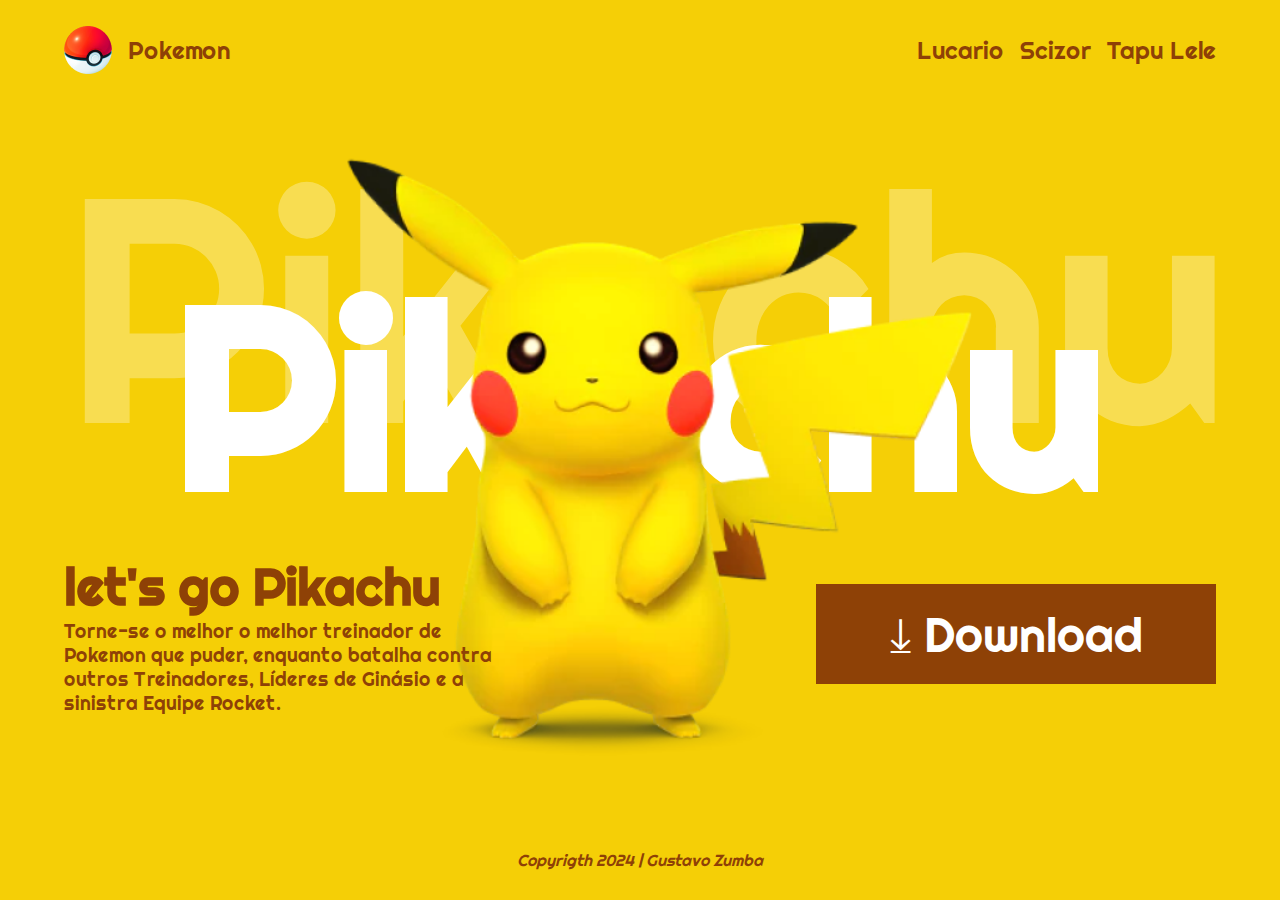
<file: index.html>
<html lang="pt-br">
<head>
   <link rel="preconnect" href="https://fonts.googleapis.com">
   <link rel="preconnect" href="https://fonts.gstatic.com" crossorigin>
   <link href="https://fonts.googleapis.com/css2?family=Righteous&display=swap" rel="stylesheet">
   <meta charset="UTF-8">
   <meta name="viewport" content="width=device-width, initial-scale=1.0">
   <title>Let's GO, Pikachu! </title>
   <link rel="stylesheet" href="style.css">
</head>
<body>
   <header>
       <a href="#">
           <img src="./img/poke-bola.png" alt="poke-bola">
           <span>Pokemon</span>
       </a>
       <div>
        <a href="./index2.html"> Lucario</a>
        <a href="./index3.html"> Scizor</a>
        <a href="./index4.html"> Tapu Lele</a>
       </div>
   </header>
   <main>
       <div class="title">
           <h1>Pikachu</h1>
           <span>Pikachu</span>
       </div>
       <div class="container">
           <div>
               <h2>let's go Pikachu</h2>
               <p>
                   Torne-se o melhor o melhor treinador de Pokemon que puder, enquanto batalha contra outros Treinadores, Líderes de Ginásio e a sinistra Equipe Rocket.
               </p>
           </div>
           <div class="action">
               <a href="#">
                   &#10515; Download
               </a>
           </div>
           
       </div>
   </main>
   <footer>
       Copyrigth 2024 | Gustavo Zumba
   </footer>
   <img src="img/pikachu.png" alt="Pikachu" class="Pikachu">
</body>
</html>
</file>
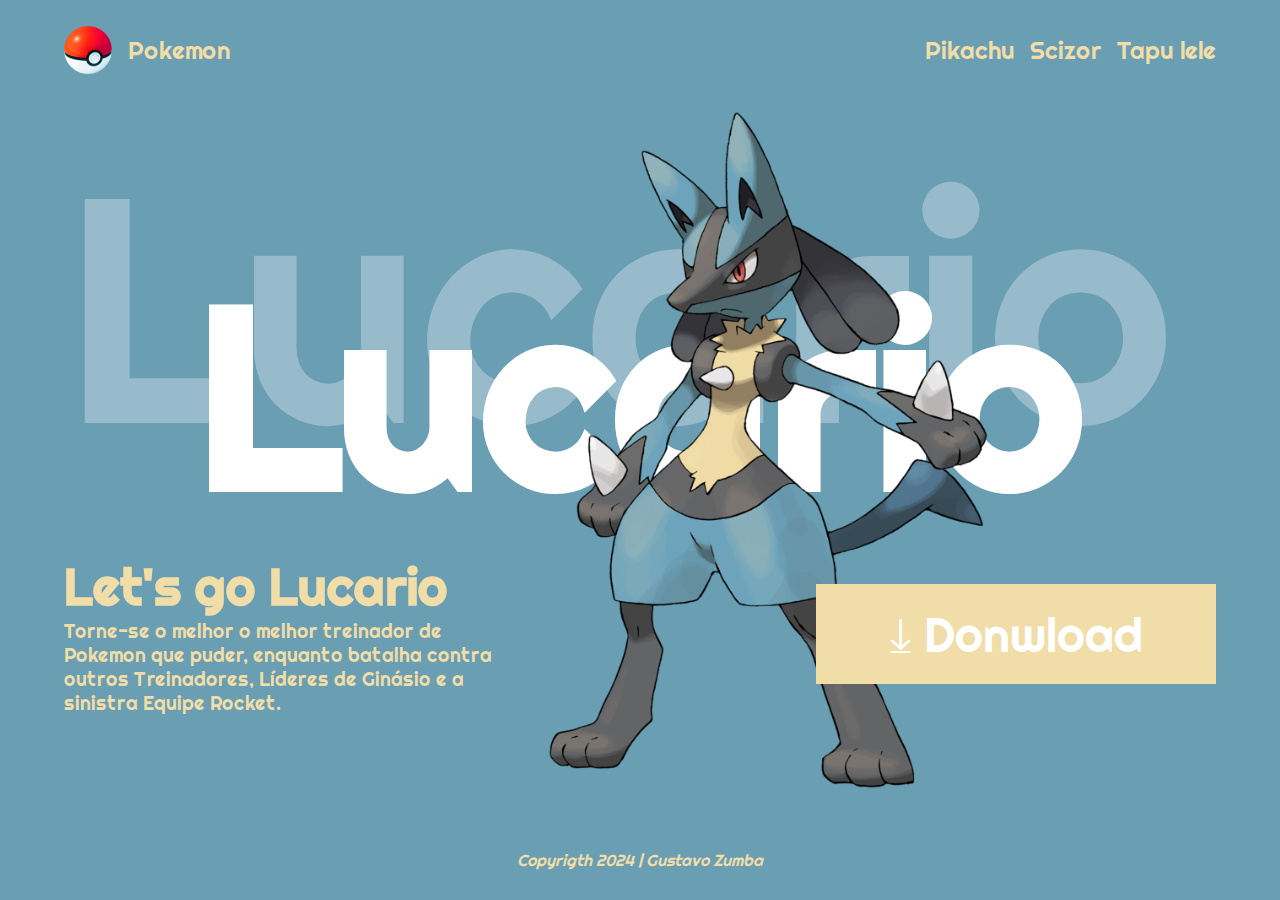
<file: index2.html>
<html lang="pt-br">
<head>
   <link rel="preconnect" href="https://fonts.googleapis.com">
   <link rel="preconnect" href="https://fonts.gstatic.com" crossorigin>
   <link href="https://fonts.googleapis.com/css2?family=Righteous&display=swap" rel="stylesheet">
   <meta charset="UTF-8">
   <meta name="viewport" content="width=device-width, initial-scale=1.0">
   <title>Let's GO, Lucario</title>
   <link rel="stylesheet" href="style2.css">
</head>
<body>
   <header>
       <a href="#">
           <img src="./img/poke-bola.png" alt="poke-bola">
           <span>Pokemon</span>
       </a>
       <div>
        <a href="./index.html">Pikachu</a>
        <a href="./index3.html"> Scizor</a>
        <a href="./index4.html"> Tapu lele</a>
       </div>
   </header>
   <main>
       <div class="title">
           <h1>Lucario</h1>
           <span>Lucario</span>
       </div>
       <div class="container">
           <div>
               <h2> Let's go Lucario</h2>
               <p>
                   Torne-se o melhor o melhor treinador de Pokemon que puder, enquanto batalha contra outros Treinadores, Líderes de Ginásio e a sinistra Equipe Rocket.
               </p>
           </div>
           <div class="action">
               <a href="#">
                   &#10515; Donwload
               </a>
           </div>
           
       </div>
   </main>
   <footer>
       Copyrigth 2024 | Gustavo Zumba
   </footer>
   <img src="./img/Lucario.png" alt="Lucario" class="Lucario">
</body>
</html>
</file>
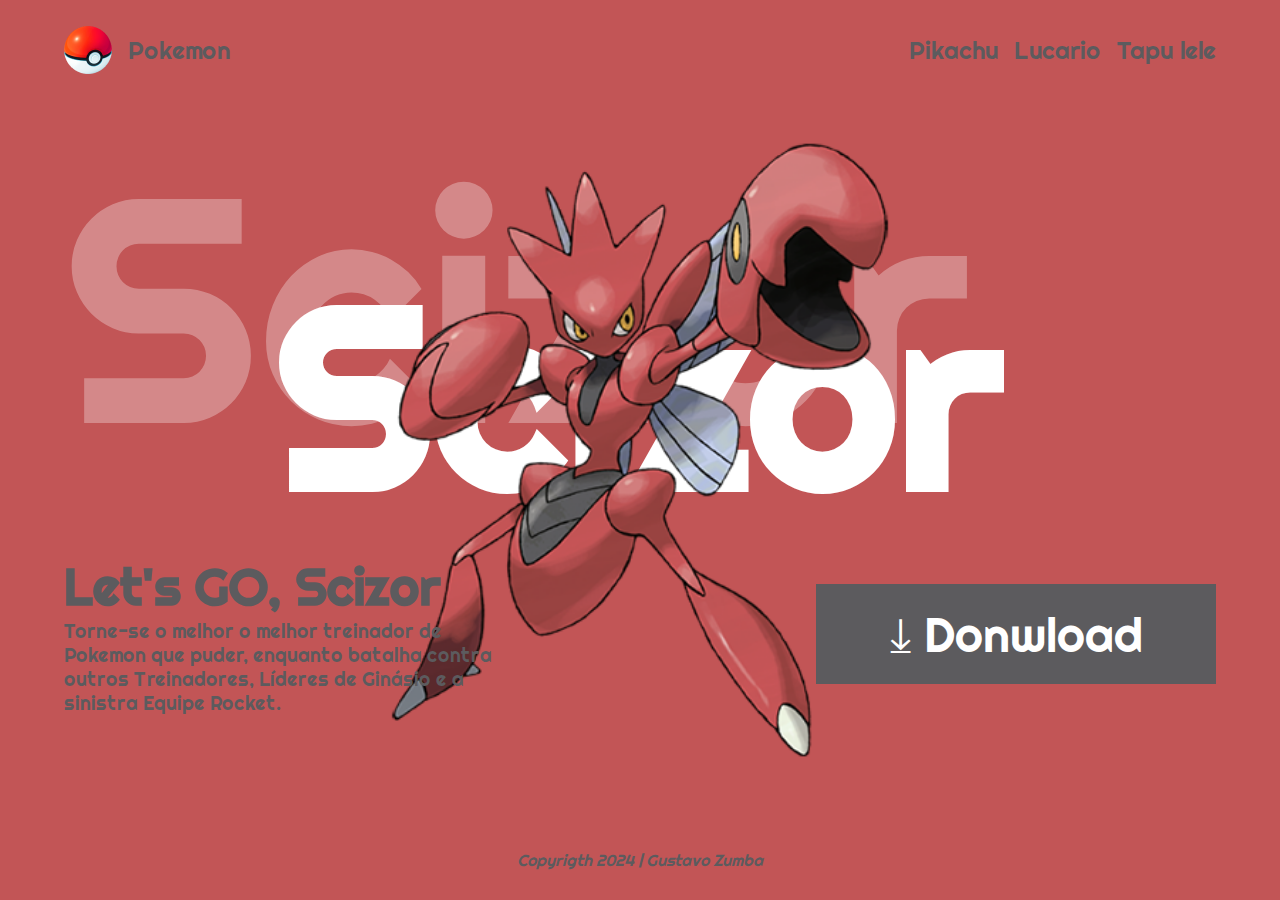
<file: index3.html>
<html lang="pt-br">
<head>
   <link rel="preconnect" href="https://fonts.googleapis.com">
   <link rel="preconnect" href="https://fonts.gstatic.com" crossorigin>
   <link href="https://fonts.googleapis.com/css2?family=Righteous&display=swap" rel="stylesheet">
   <meta charset="UTF-8">
   <meta name="viewport" content="width=device-width, initial-scale=1.0">
   <title>Let's GO, Scizor</title>
   <link rel="stylesheet" href="style3.css">
</head>
<body>
   <header>
       <a href="#">
           <img src="./img/poke-bola.png" alt="poke-bola">
           <span>Pokemon</span>
       </a>
       <div>
        <a href="./index.html"> Pikachu</a>
        <a href="./index2.html"> Lucario</a>
        <a href="./index4.html"> Tapu lele</a>
       </div>
   </header>
   <main>
       <div class="title">
           <h1>Scizor</h1>
           <span>Scizor</span>
       </div>
       <div class="container">
           <div>
               <h2> Let's GO, Scizor</h2>
               <p>
                   Torne-se o melhor o melhor treinador de Pokemon que puder, enquanto batalha contra outros Treinadores, Líderes de Ginásio e a sinistra Equipe Rocket.
               </p>
           </div>
           <div class="action">
               <a href="#">
                   &#10515; Donwload
               </a>
           </div>
           
       </div>
   </main>
   <footer>
       Copyrigth 2024 | Gustavo Zumba
   </footer>
   <img src="./img/Scizor.png" alt="Scizor" class="Scizor">
</body>
</html>
</file>
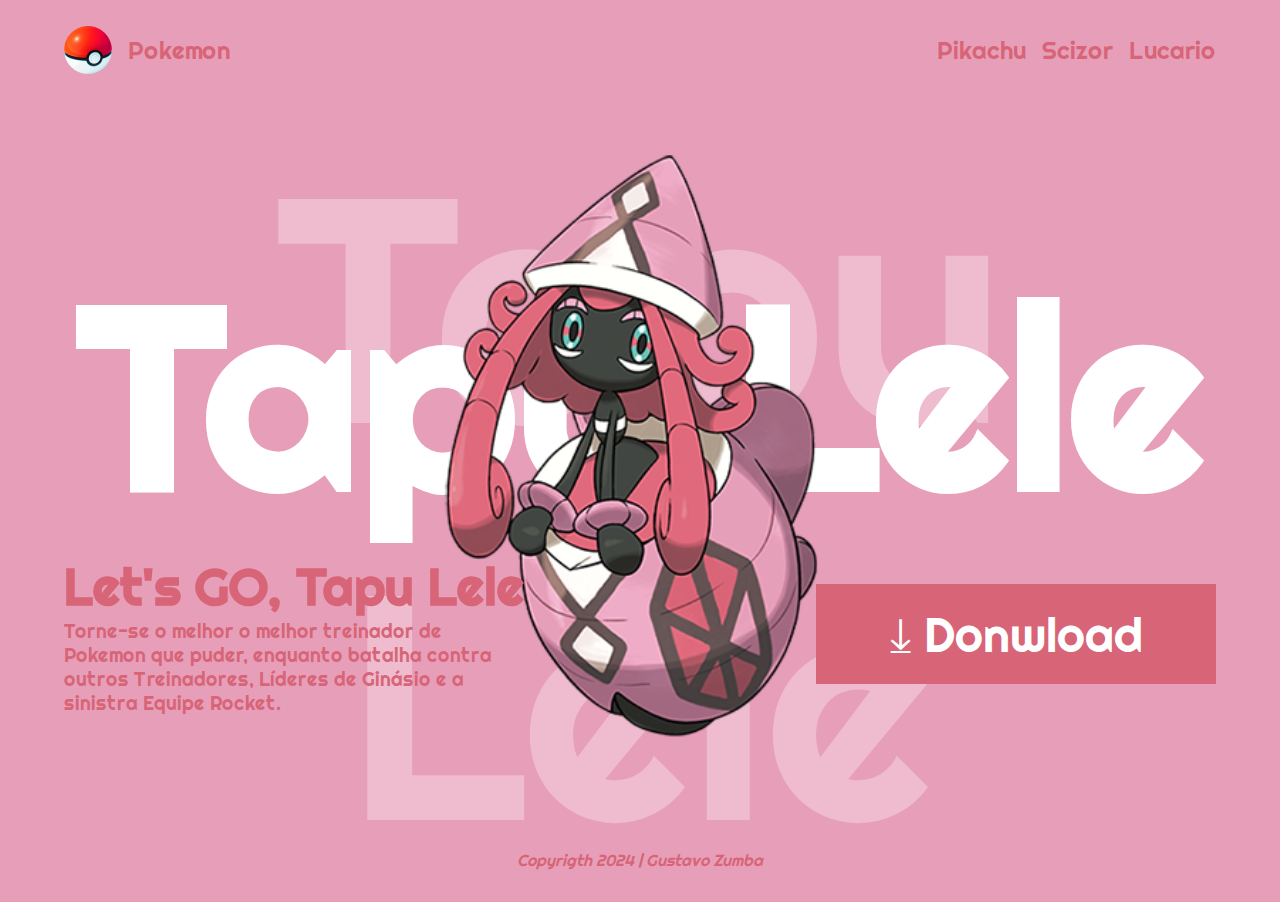
<file: index4.html>
<html lang="pt-br">
<head>
   <link rel="preconnect" href="https://fonts.googleapis.com">
   <link rel="preconnect" href="https://fonts.gstatic.com" crossorigin>
   <link href="https://fonts.googleapis.com/css2?family=Righteous&display=swap" rel="stylesheet">
   <meta charset="UTF-8">
   <meta name="viewport" content="width=device-width, initial-scale=1.0">
   <title>Let's GO, Tapu lele</title>
   <link rel="stylesheet" href="style4.css">
</head>
<body>
   <header>
       <a href="#">
           <img src="./img/poke-bola.png" alt="poke-bola">
           <span>Pokemon</span>
       </a>
       <div>
        <a href="./index.html">Pikachu</a>
        <a href="./index3.html"> Scizor</a>
        <a href="./index2.html"> Lucario</a>
       </div>
   </header>
   <main>
       <div class="title">
           <h1>Tapu Lele</h1>
           <span>Tapu Lele</span>
       </div>
       <div class="container">
           <div>
               <h2>Let's GO, Tapu Lele</h2>
               <p>
                   Torne-se o melhor o melhor treinador de Pokemon que puder, enquanto batalha contra outros Treinadores, Líderes de Ginásio e a sinistra Equipe Rocket.
               </p>
           </div>
           <div class="action">
               <a href="#">
                   &#10515; Donwload
               </a>
           </div>
           
       </div>
   </main>
   <footer>
       Copyrigth 2024 | Gustavo Zumba
   </footer>
   <img src="./img/Tapu lele.png" alt="Jigglypuff" class="Tapu">
</body>
</html>
</file>
<file: style.css>
*{
    margin: 0;
    padding: 0;
    box-sizing: border-box;
 }
 :root{
    --primary-color: #F5CF06;
    --secondary-color: #8E4106;
 
 }a{
    text-decoration: none;
    color: inherit;
 }
 
 body{
    background-color: var(--primary-color);
    height: 100vh;
    display:flex;
    flex-direction: column;
    padding-inline: 64px;
    font-family: "Righteous", sans-serif;
 }
 
 header a{
  
    height: 100%;
    display: flex;
    align-items: center;
    gap: 16px;
    font-size: 24px;
    color: var(--secondary-color);
 }
 
 header{
    height: 100px;
    z-index: 1;
    display: flex;
    justify-content: space-between;
 }
 header div{
    display: flex;
    gap:16px;
 }

 main{
    flex-grow: 1;
    display: flex;
    flex-direction: column;
    justify-content: center;
 }
 .title{
    position: relative;
    text-align: center;
    color: white;
 }
 .title h1{
 font-size: 20vw;
 }
 
 .title span{
 position: absolute;
 font-size: 25vw;
 top: -40%;
 left: 0;
 opacity: 0.3;
 }
 
 .container{
   display: flex;
 }
 .container div{
    width: 50%;
    color: var(--secondary-color);
    z-index: 1;
 }
 .container h2{
    font-size: 4vw;
 }
 .container p{
    width: 35vw;
    font-size: 1.5vw;
 }
 .action{
    display: flex;
    justify-content: end;
    align-items: center;
 }
 .container a{
    display: flex;
    justify-content: center;
    align-items: center;
    background-color: var(--secondary-color);
    height: 100px;
    width: 400px;
    color: white;
    font-size: 48px;
 }
 
 footer{
    height: 50px;
    color: var(--secondary-color);
    text-align: center;
    font-style: italic;
 }
 .Pikachu{
    position: absolute;
    top: 50%;
    left: 50%;
    transform: translate(-50%, -50%);
    height: 75vh;
 }
/*tablet*/
@media (max-width:960px) {
   body{
      padding-inline: 32px;
      padding-bottom: 32px;
   }
   main{
      justify-content: space-between;
   }
   .container{
      flex-direction: column;
      height: auto;
      align-items: center;
      gap: 16px;
      align-items: center;
      display: flex;
     

   }
   .container div{
      width: 100%;
      text-align: center;
      display: flex;
      flex-direction: column;
      align-self: center;
      align-items: center;
   }
   .container p{
      width: 80%;
      font-size: 20px;
   }

   footer{
      display: none;
   }
   .Pikachu{
      height: 50vh;
   }
   
}
@media (max-width:640px){
   header div{
      display: none;
   }
   .title span{
      left: 50%;
      transform: translateX(-50%);
   }
   .container h2{
      font-size: 36px;
   }
   .container p{
      display: none;
      
   }
   .action a{
      width: 100%;
   }
}
</file>
<file: style2.css>
*{
    margin: 0;
    padding: 0;
    box-sizing: border-box;
 }
 :root {
   --primary-color: #6a9eb3;
   --secondary-color: #f1dda7;
}
 
 a{
    text-decoration: none;
    color: inherit;
 }
 
 body{
    background-color: var(--primary-color);
    height: 100vh;
    display:flex;
    flex-direction: column;
    padding-inline: 64px;
    font-family: "Righteous", sans-serif;
 }
 
 header a{
  
    height: 100%;
    display: flex;
    align-items: center;
    gap: 16px;
    font-size: 24px;
    color: var(--secondary-color);
 }
 
 header{
    height: 100px;
    z-index: 1;
    display: flex;
    justify-content: space-between;
 }
 header div{
    display: flex;
    gap:16px;
 }

 main{
    flex-grow: 1;
    display: flex;
    flex-direction: column;
    justify-content: center;
 }
 .title{
    position: relative;
    text-align: center;
    color: white;
 }
 .title h1{
 font-size: 20vw;
 }
 
 .title span{
 position: absolute;
 font-size: 25vw;
 top: -40%;
 left: 0;
 opacity: 0.3;
 }
 
 .container{
   display: flex;
 }
 .container div{
    width: 50%;
    color: var(--secondary-color);
    z-index: 1;
 }
 .container h2{
    font-size: 4vw;
 }
 .container p{
    width: 35vw;
    font-size: 1.5vw;
 }
 .action{
    display: flex;
    justify-content: end;
    align-items: center;
 }
 .container a{
    display: flex;
    justify-content: center;
    align-items: center;
    background-color: var(--secondary-color);
    height: 100px;
    width: 400px;
    color: white;
    font-size: 48px;
 }
 
 footer{
    height: 50px;
    color: var(--secondary-color);
    text-align: center;
    font-style: italic;
 }
 .Lucario{
    position: absolute;
    top: 50%;
    left: 60%;
    transform: translate(-50%, -50%);
    height: 75vh;
 }
</file>
<file: style3.css>
*{
    margin: 0;
    padding: 0;
    box-sizing: border-box;
 }
 :root {
   --primary-color: #c25556;
   --secondary-color: #5c5b5e;
}
 a{
    text-decoration: none;
    color: inherit;
 }
 
 body{
    background-color: var(--primary-color);
    height: 100vh;
    display:flex;
    flex-direction: column;
    padding-inline: 64px;
    font-family: "Righteous", sans-serif;
 }
 
 header a{
  
    height: 100%;
    display: flex;
    align-items: center;
    gap: 16px;
    font-size: 24px;
    color: var(--secondary-color);
 }
 
 header{
    height: 100px;
    z-index: 1;
    display: flex;
    justify-content: space-between;
 }
 header div{
    display: flex;
    gap:16px;
 }

 main{
    flex-grow: 1;
    display: flex;
    flex-direction: column;
    justify-content: center;
 }
 .title{
    position: relative;
    text-align: center;
    color: white;
 }
 .title h1{
 font-size: 20vw;
 }
 
 .title span{
 position: absolute;
 font-size: 25vw;
 top: -40%;
 left: 0;
 opacity: 0.3;
 }
 
 .container{
   display: flex;
 }
 .container div{
    width: 50%;
    color: var(--secondary-color);
    z-index: 1;
 }
 .container h2{
    font-size: 4vw;
 }
 .container p{
    width: 35vw;
    font-size: 1.5vw;
 }
 .action{
    display: flex;
    justify-content: end;
    align-items: center;
 }
 .container a{
    display: flex;
    justify-content: center;
    align-items: center;
    background-color: var(--secondary-color);
    height: 100px;
    width: 400px;
    color: white;
    font-size: 48px;
 }
 
 footer{
    height: 50px;
    color: var(--secondary-color);
    text-align: center;
    font-style: italic;
 }
 .Scizor{
    position: absolute;
    top: 50%;
    left: 50%;
    transform: translate(-50%, -50%);
    height: 75vh;
 }
</file>
<file: style4.css>
*{
    margin: 0;
    padding: 0;
    box-sizing: border-box;
 }
 :root {
   --primary-color: #e79fb9;
   --secondary-color: #d86477;
}
 a{
    text-decoration: none;
    color: inherit;
 }
 
 body{
    background-color: var(--primary-color);
    height: 100vh;
    display:flex;
    flex-direction: column;
    padding-inline: 64px;
    font-family: "Righteous", sans-serif;
 }
 
 header a{
  
    height: 100%;
    display: flex;
    align-items: center;
    gap: 16px;
    font-size: 24px;
    color: var(--secondary-color);
 }
 
 header{
    height: 100px;
    z-index: 1;
    display: flex;
    justify-content: space-between;
 }
 header div{
    display: flex;
    gap:16px;
 }

 main{
    flex-grow: 1;
    display: flex;
    flex-direction: column;
    justify-content: center;
 }
 .title{
    position: relative;
    text-align: center;
    color: white;
 }
 .title h1{
 font-size: 20vw;
 }
 
 .title span{
 position: absolute;
 font-size: 25vw;
 top: -40%;
 left: 0;
 opacity: 0.3;
 }
 
 .container{
   display: flex;
 }
 .container div{
    width: 50%;
    color: var(--secondary-color);
    z-index: 1;
 }
 .container h2{
    font-size: 4vw;
 }
 .container p{
    width: 35vw;
    font-size: 1.5vw;
 }
 .action{
    display: flex;
    justify-content: end;
    align-items: center;
 }
 .container a{
    display: flex;
    justify-content: center;
    align-items: center;
    background-color: var(--secondary-color);
    height: 100px;
    width: 400px;
    color: white;
    font-size: 48px;
 }
 
 footer{
    height: 50px;
    color: var(--secondary-color);
    text-align: center;
    font-style: italic;
 }
 .tapu{
    position: absolute;
    top: 50%;
    left: 50%;
    transform: translate(-50%, -50%);
    height: 75vh;
 }
</file>
